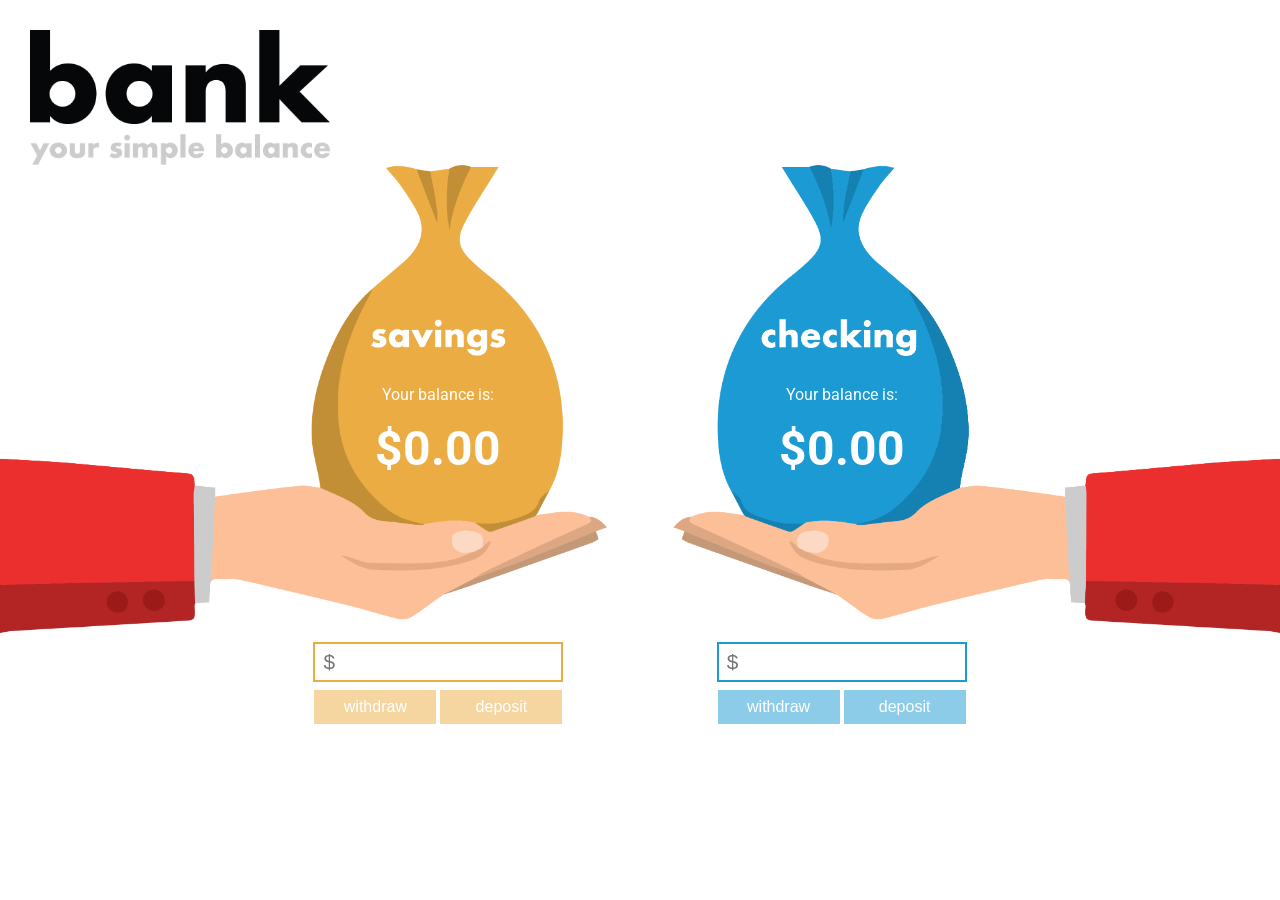
<file: Matilda/wk02/4-thu/index.html>
<!DOCTYPE html>
<html lang="en">
<head>
  <meta charset="UTF-8">
  <meta name="viewport" content="width=device-width, initial-scale=1.0">
  <meta http-equiv="X-UA-Compatible" content="ie=edge">
  <title>Your Simple Bank</title>
  <link rel="stylesheet" href="style.css">
  <link href="https://fonts.googleapis.com/css?family=Roboto:300,400,700,900" rel="stylesheet">
</head>
<body>
  <header>
    <img class="logo" src="images/logo.png" alt="logo">
    <img class="tagline" src="images/tagline.png" alt="">
  </header>
  <div class="main">
    <div class="lefthalf">
      <div class="savings">
        <p>Your balance is:</p>
        <h3 class="sav-bal-more">$<span class="sav-bal">0.00</span></h3>
        <input class="sav-input" type="text" placeholder="$">
        <div class="sav-btns">
          <button class="sav-out">withdraw</button>
          <button class="sav-in">deposit</button>
        </div>
      </div>
    </div>
    <div class="righthalf">
      <div class="checking">
        <p>Your balance is:</p>
        <h3>$<span class="chk-bal">0.00</span></h3>
        <input class="chk-input" type="text" placeholder="$">
        <div class="chk-btns">
          <button class="chk-out">withdraw</button>
          <button class="chk-in">deposit</button>
        </div>
      </div>
    </div>
  </div>
  <script src="app.js"> </script>
</body>
</html>
</file>
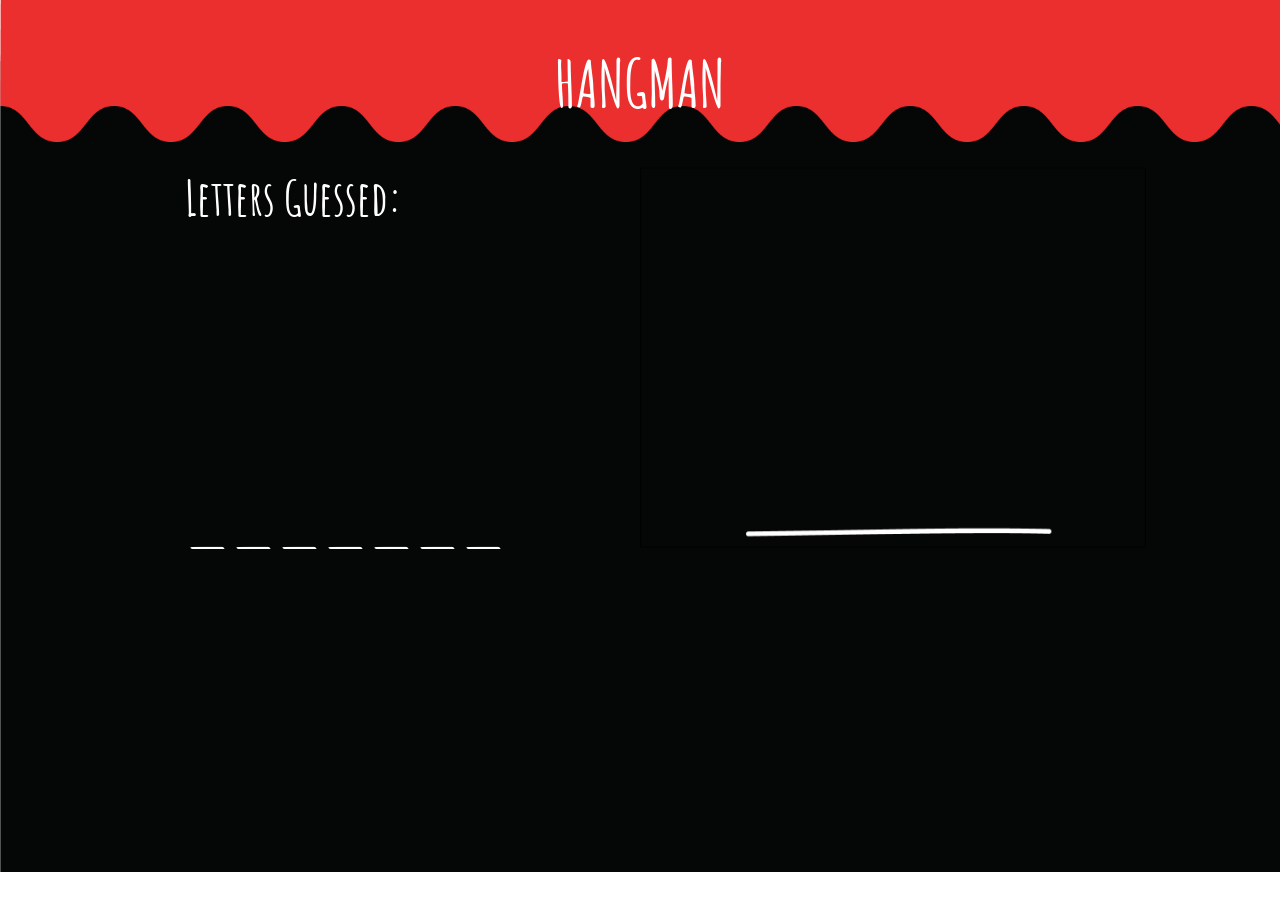
<file: Matilda/wk03/1-mon/index.html>
<!DOCTYPE html>
<html lang="en">
<head>
  <meta charset="UTF-8">
  <meta name="viewport" content="width=device-width, initial-scale=1.0">
  <meta http-equiv="X-UA-Compatible" content="ie=edge">
  <title>Document</title>
  <link rel="stylesheet" href="style.css">
  <link href="https://fonts.googleapis.com/css?family=Amatic+SC:400,700|Bowlby+One+SC" rel="stylesheet">
</head>
<body>
  <header>
    <h1>HANGMAN</h1>
  </header>
  <div class="subhead">
    <div class="left">
      <div class="guessed">
        <h2>Letters Guessed:</h2>
      </div>
      <ul class="game">
        <li>_</li>
        <li>_</li>
        <li>_</li>
        <li>_</li>
        <li>_</li>
        <li>_</li>
        <li>_</li>      
      </ul>
    </div>
    <div class="chances">
      <img src="images/01.png" alt="">
    </div>
  </div>



  <script src="app.js"></script>
</body>
</html>
</file>
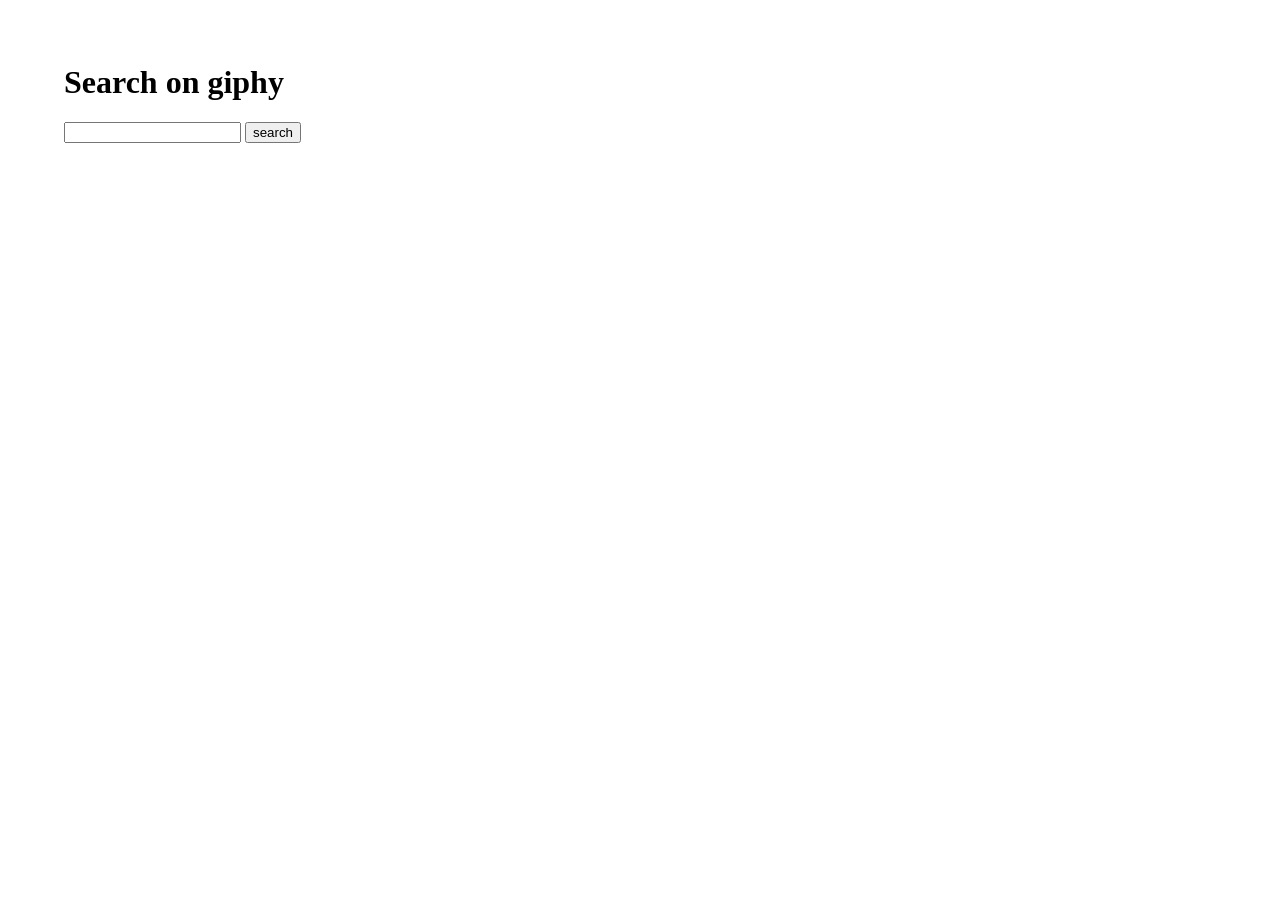
<file: Matilda/wk07/4-thu/index.html>
<!DOCTYPE html>
<html lang="en">
<head>
  <meta charset="UTF-8">
  <meta name="viewport" content="width=device-width, initial-scale=1.0">
  <meta http-equiv="X-UA-Compatible" content="ie=edge">
  <title>Giphy</title>
  <link rel="stylesheet" href="style.css">
</head>
<body>
  <h1>Search on giphy</h1>
  <form action="">
    <input type="text" name="title" value="">
    <button class="search-form">search</button>
  </form>

  <div class="results">

  </div>


  <div class="scroll">

  </div>
  <!-- <a id="trigger"></a> -->

  <script src="https://cdnjs.cloudflare.com/ajax/libs/jquery/3.3.1/jquery.js"></script>
  <script type="text/javascript" src="app.js"></script>

</body>
</html>
</file>
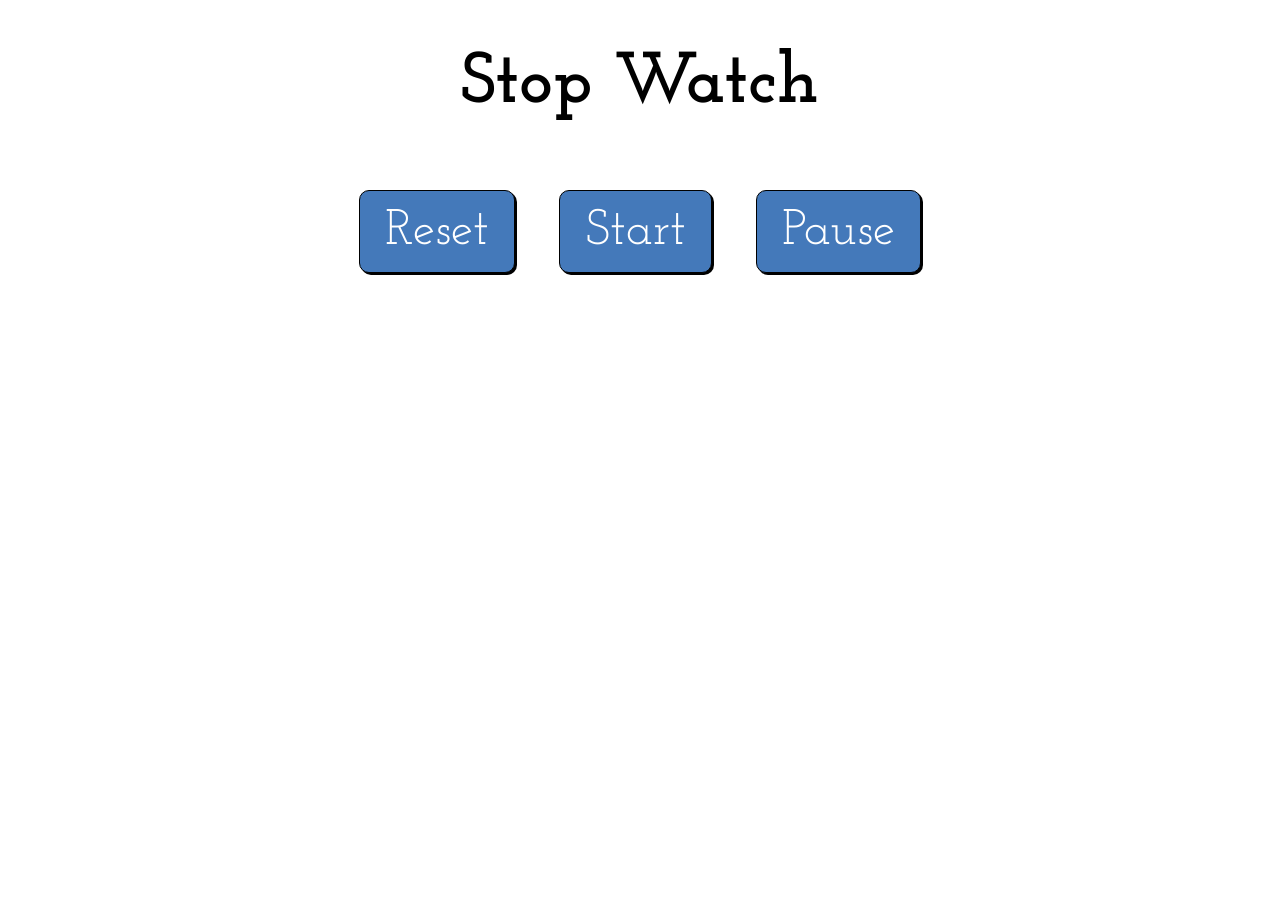
<file: Matilda/wk09/2-tue/index.html>
<!DOCTYPE html>
<html>
<head>
  <meta charset="utf-8">
  <link rel="stylesheet" href="style.css">
  <title>i &hearts; js</title>
</head>
<body>

  <h1 id="timer">Stop Watch</h1>
  <div class="controls">
    <button id="reset">Reset</button>
    <button id="start">Start</button>
    <button id="pause">Pause</button>
  </div>

<script src="app.js"></script>
</body>
</html>
</file>
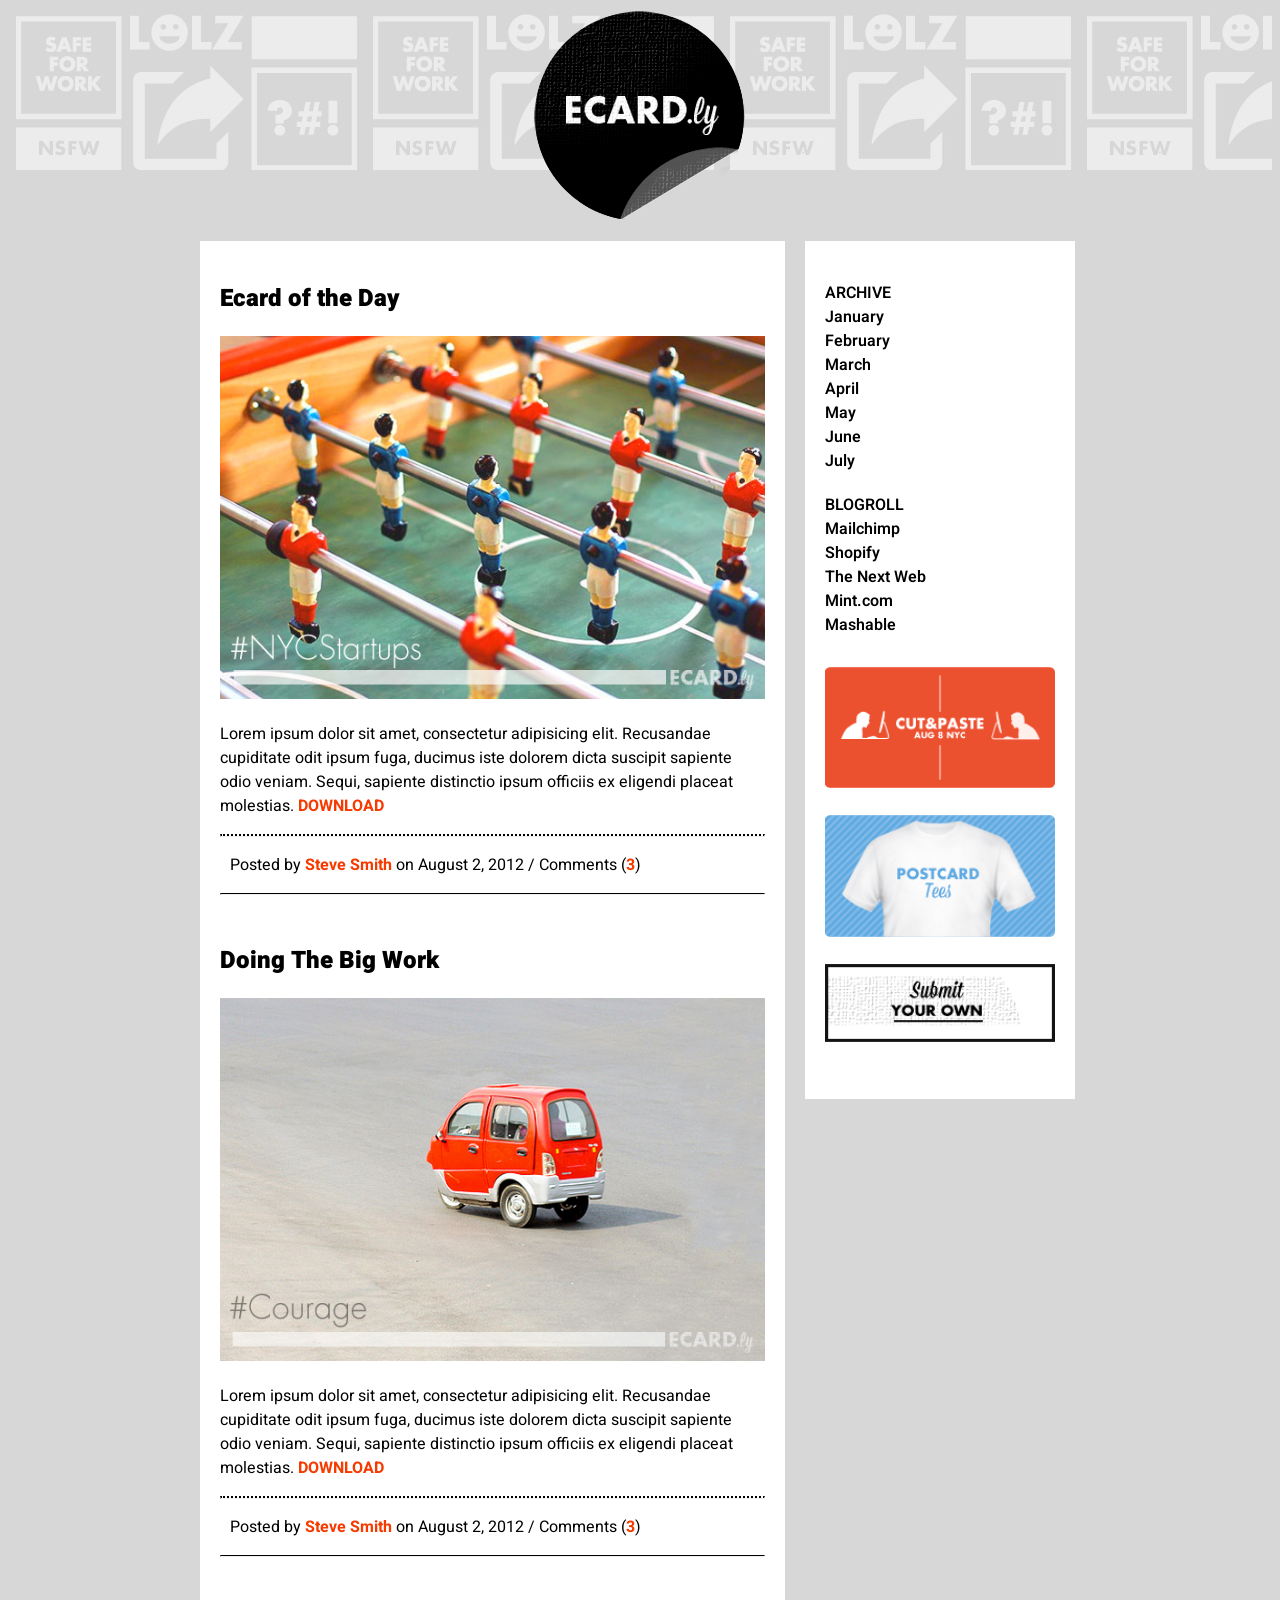
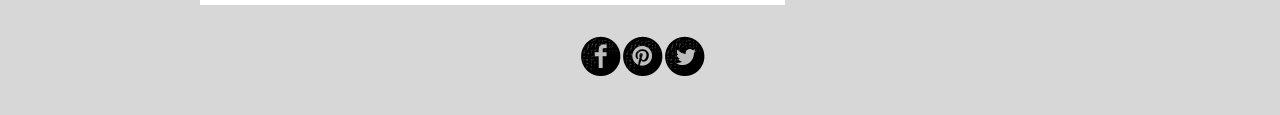
<file: Matilda/wk02/1-mon/ecardly_css/index.html>
<!DOCTYPE html>
<html lang="en">
<head>
  <meta charset="UTF-8">
  <meta name="viewport" content="width=device-width, initial-scale=1.0">
  <meta http-equiv="X-UA-Compatible" content="ie=edge">
  <title>Ecard.ly</title>
  <link rel="stylesheet" href="https://fonts.googleapis.com/css?family=Heebo">
  <link rel="stylesheet" href="css/style.css">
</head>
<body>
  <header>
    <img src="images/logo.png" alt="logo image">
  </header>
  <div class=core>
  <div class="main">
    <article>
      <h1>Ecard of the Day</h1>
      <img src="images/ecard-nycstartups.jpg" alt="ecard-nycstartups">
      <p>Lorem ipsum dolor sit amet, consectetur adipisicing elit. Recusandae cupiditate odit ipsum fuga, ducimus iste dolorem dicta suscipit sapiente odio veniam. Sequi, sapiente distinctio ipsum officiis ex eligendi placeat molestias. <a href="#">DOWNLOAD</a></p><hr class="dotted">
      <div class="articlefooter">
        <p>Posted by <a href="#">Steve Smith</a> on August 2, 2012 / Comments (<a href="#">3</a>)</p>
      </div>
      <hr class="linebottom">
    </article>
    <article>
      <h1>Doing The Big Work</h1>
      <img src="images/ecard-courage.jpg" alt="ecard-courage">
      <p>Lorem ipsum dolor sit amet, consectetur adipisicing elit. Recusandae cupiditate odit ipsum fuga, ducimus iste dolorem dicta suscipit sapiente odio veniam. Sequi, sapiente distinctio ipsum officiis ex eligendi placeat molestias. <a href="#">DOWNLOAD</a></p>
      <hr class="dotted">
      <div class="articlefooter">
        <p>Posted by <a href="#">Steve Smith</a> on August 2, 2012 / Comments (<a href="#">3</a>)</p>
      </div>
      <hr class="linebottom">
    </article>
  </div>
  <div class="nav">
    <div>
      <h2>ARCHIVE</h2>
      <a href="#">January</a>
      <a href="#">February</a>
      <a href="#">March</a>
      <a href="#">April</a>
      <a href="#">May</a>
      <a href="#">June</a>
      <a href="#">July</a>
    </div>
    <div>
      <h2>BLOGROLL</h2>
      <a href="#">Mailchimp</a>
      <a href="#">Shopify</a>
      <a href="#">The Next Web</a>
      <a href="#">Mint.com</a>
      <a href="#">Mashable</a>
    </div>
    <div>
      <img src="images/ad-cut-and-paste.gif" alt="ad-cut-and-paste">
      <img src="images/ad-postcard-tee.png" alt="ad-postcard-tee">
      <img src="images/ad-submit-your-own.png" alt="ad-submit-your-own">
    </div>
  </div>
  </div>
  <footer>
    <img src="images/social-icon-facebook.png" alt="Facbook Icon">
    <img src="images/social-icon-pinterest.png" alt="Pinterest Icon">
    <img src="images/social-icon-twitter.png" alt="Twitter Icon">
  </footer>

</body>
</html>
</file>
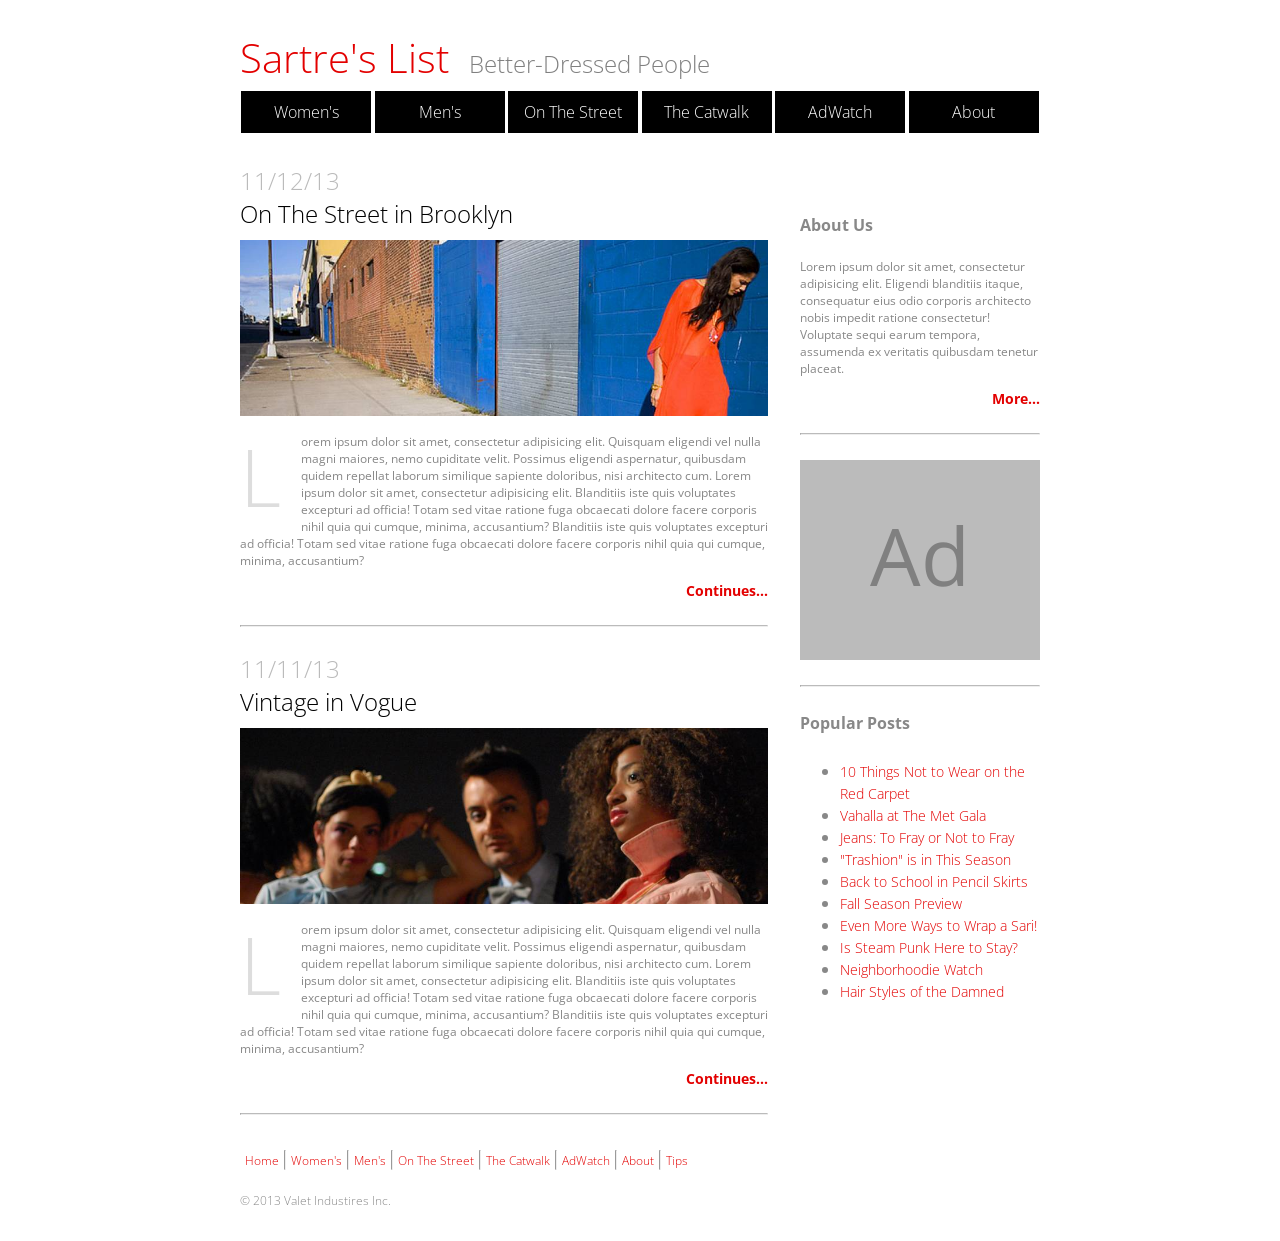
<file: Matilda/wk02/2-tue/fashion_css/index.html>
<!DOCTYPE html>
<html lang="en">
<head>
  <meta charset="UTF-8">
  <meta name="viewport" content="width=device-width, initial-scale=1.0">
  <meta http-equiv="X-UA-Compatible" content="ie=edge">
  <link href="https://fonts.googleapis.com/css?family=Open+Sans:300,400,700,800" rel="stylesheet">
  <link rel="stylesheet" href="css/style.css">
  <title>Document</title>
</head>
<body>
  <header>
    <div class="title">
      <h1>Sartre's List</h1>
      <h2>Better-Dressed People</h2>
    </div>
    <div class="navbar">
      <a href="#">Women's</a>
      <a href="#">Men's</a>
      <a href="#">On The Street</a>
      <a href="#">The Catwalk</a>
      <a href="#">AdWatch</a>
      <a href="#">About</a>
    </div><!--navbar close-->
  </header>
  <div class="main">
    <div class="articles">
      <article>
        <h3>11/12/13</h3>
        <h4>On The Street in Brooklyn</h4>
        <img src="images/fashion_photo.jpeg" alt="On the street in Brooklyn">
        <h5>L</h5>
        <p>orem ipsum dolor sit amet, consectetur adipisicing elit. Quisquam eligendi vel nulla magni maiores, nemo cupiditate velit. Possimus eligendi aspernatur, quibusdam quidem repellat laborum similique sapiente doloribus, nisi architecto cum. Lorem ipsum dolor sit amet, consectetur adipisicing elit. Blanditiis iste quis voluptates excepturi ad officia! Totam sed vitae ratione fuga obcaecati dolore facere corporis nihil quia qui cumque, minima, accusantium? Blanditiis iste quis voluptates excepturi ad officia! Totam sed vitae ratione fuga obcaecati dolore facere corporis nihil quia qui cumque, minima, accusantium?</p>
        <a class="boldlink" href="#">Continues...</a>
        <hr>
      </article>
      <article>
        <h3>11/11/13</h3>
        <h4>Vintage in Vogue</h4>
        <img src="images/fashion_photo2.jpeg" alt="Vintage in Vogue">
        <h5>L</h5>
        <p>orem ipsum dolor sit amet, consectetur adipisicing elit. Quisquam eligendi vel nulla magni maiores, nemo cupiditate velit. Possimus eligendi aspernatur, quibusdam quidem repellat laborum similique sapiente doloribus, nisi architecto cum. Lorem ipsum dolor sit amet, consectetur adipisicing elit. Blanditiis iste quis voluptates excepturi ad officia! Totam sed vitae ratione fuga obcaecati dolore facere corporis nihil quia qui cumque, minima, accusantium? Blanditiis iste quis voluptates excepturi ad officia! Totam sed vitae ratione fuga obcaecati dolore facere corporis nihil quia qui cumque, minima, accusantium?</p>
        <a class="boldlink" href="#">Continues...</a>
        <hr>
      </article>
      <footer>
        <div class="footernav">
          <a href="#">Home</a>
          <hr>
          <a href="#">Women's</a>
          <hr>
          <a href="#">Men's</a>
          <hr>
          <a href="#">On The Street</a>
          <hr>
          <a href="#">The Catwalk</a>
          <hr>
          <a href="#">AdWatch</a>
          <hr>
          <a href="#">About</a>
          <hr>
          <a href="#">Tips</a>
        </div><!--footernav close-->
        <p>&copy; 2013 Valet Industires Inc.</p>
      </footer>
    </div><!--articles close-->
    <aside>
      <h6>About Us</h6>
      <p>Lorem ipsum dolor sit amet, consectetur adipisicing elit. Eligendi blanditiis itaque, consequatur eius odio corporis architecto nobis impedit ratione consectetur! Voluptate sequi earum tempora, assumenda ex veritatis quibusdam tenetur placeat.</p>
      <a class="boldlink" href="#">More...</a>
      <hr>
      <div class="ad">Ad</div>
      <hr>
      <h6>Popular Posts</h6>
      <ul>
        <li><a href="#">10 Things Not to Wear on the Red Carpet</a></li>
        <li><a href="#">Vahalla at The Met Gala</a></li>
        <li><a href="#">Jeans: To Fray or Not to Fray</a></li>
        <li><a href="#">"Trashion" is in This Season</a></li>
        <li><a href="#">Back to School in Pencil Skirts</a></li>
        <li><a href="#">Fall Season Preview</a></li>
        <li><a href="#">Even More Ways to Wrap a Sari!</a></li>
        <li><a href="#">Is Steam Punk Here to Stay?</a></li>
        <li><a href="#">Neighborhoodie Watch</a></li>
        <li><a href="#">Hair Styles of the Damned</a></li>
      </ul>
    </aside>
  </div><!--main close-->
</body>
</html>
</file>
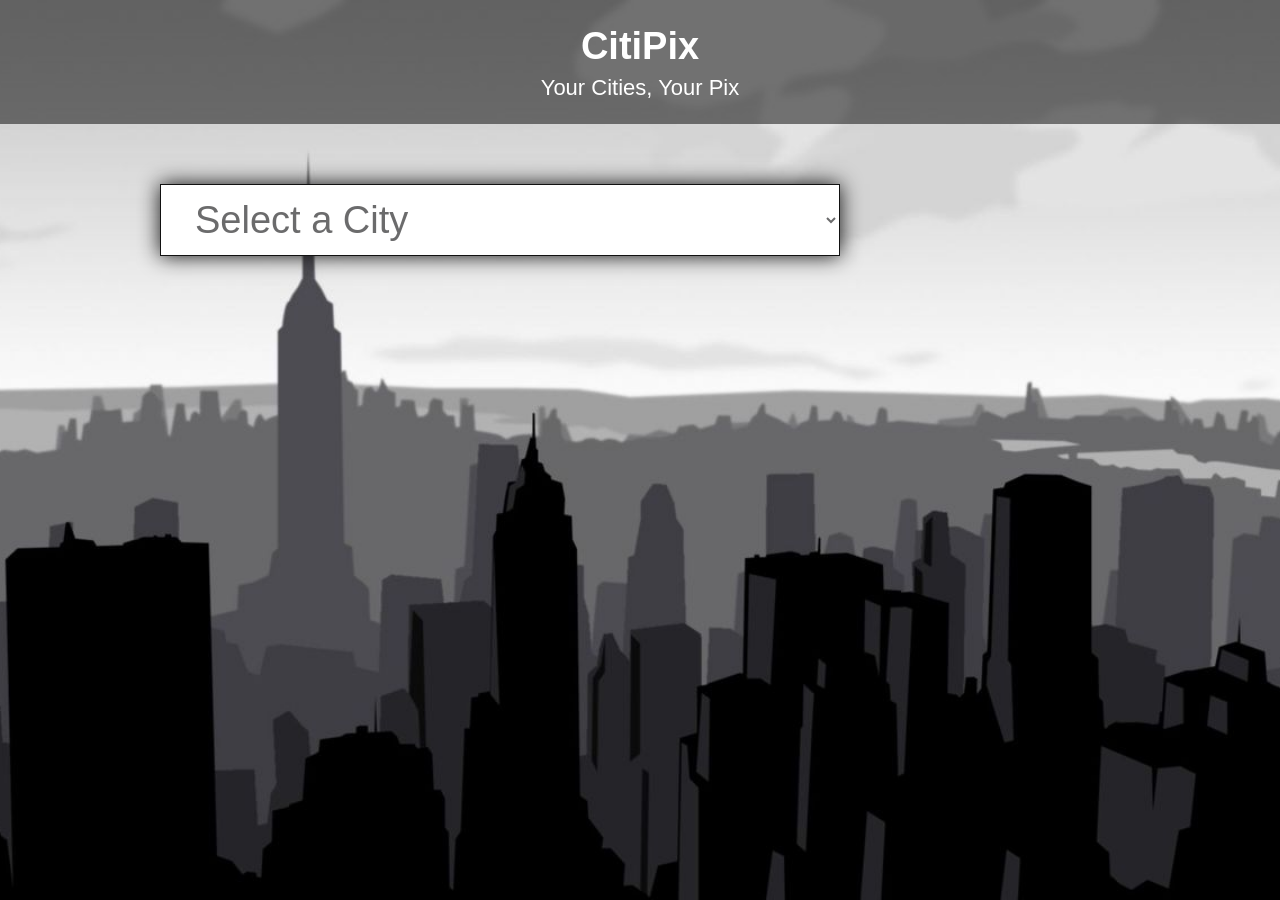
<file: Matilda/wk07/5-fri/wdi_city_pix/index.html>
<!DOCTYPE html>
<html lang="en">
	<head>
    	<meta charset="utf-8">
    	<meta name="description" content="Your description goes here">
    	<meta name="keywords" content="one, two, three">

		<title>City Background</title>

		<!-- external CSS link -->
		<link rel="stylesheet" href="css/reset.css">
		<link rel="stylesheet" href="css/style.css">

	</head>
	<body>
		<header>
			<div class="title">
				<h1>CitiPix</h1>
				<p>Your Cities, Your Pix</p>
			</div>
		</header>
		<div class="container">
			<form>
				<select id="city-type">
					<option>Select a City</option>
				</select>
			</form>
		</div>
		<script src="main.js" charset="utf-8"></script>
	</body>
</html>
</file>
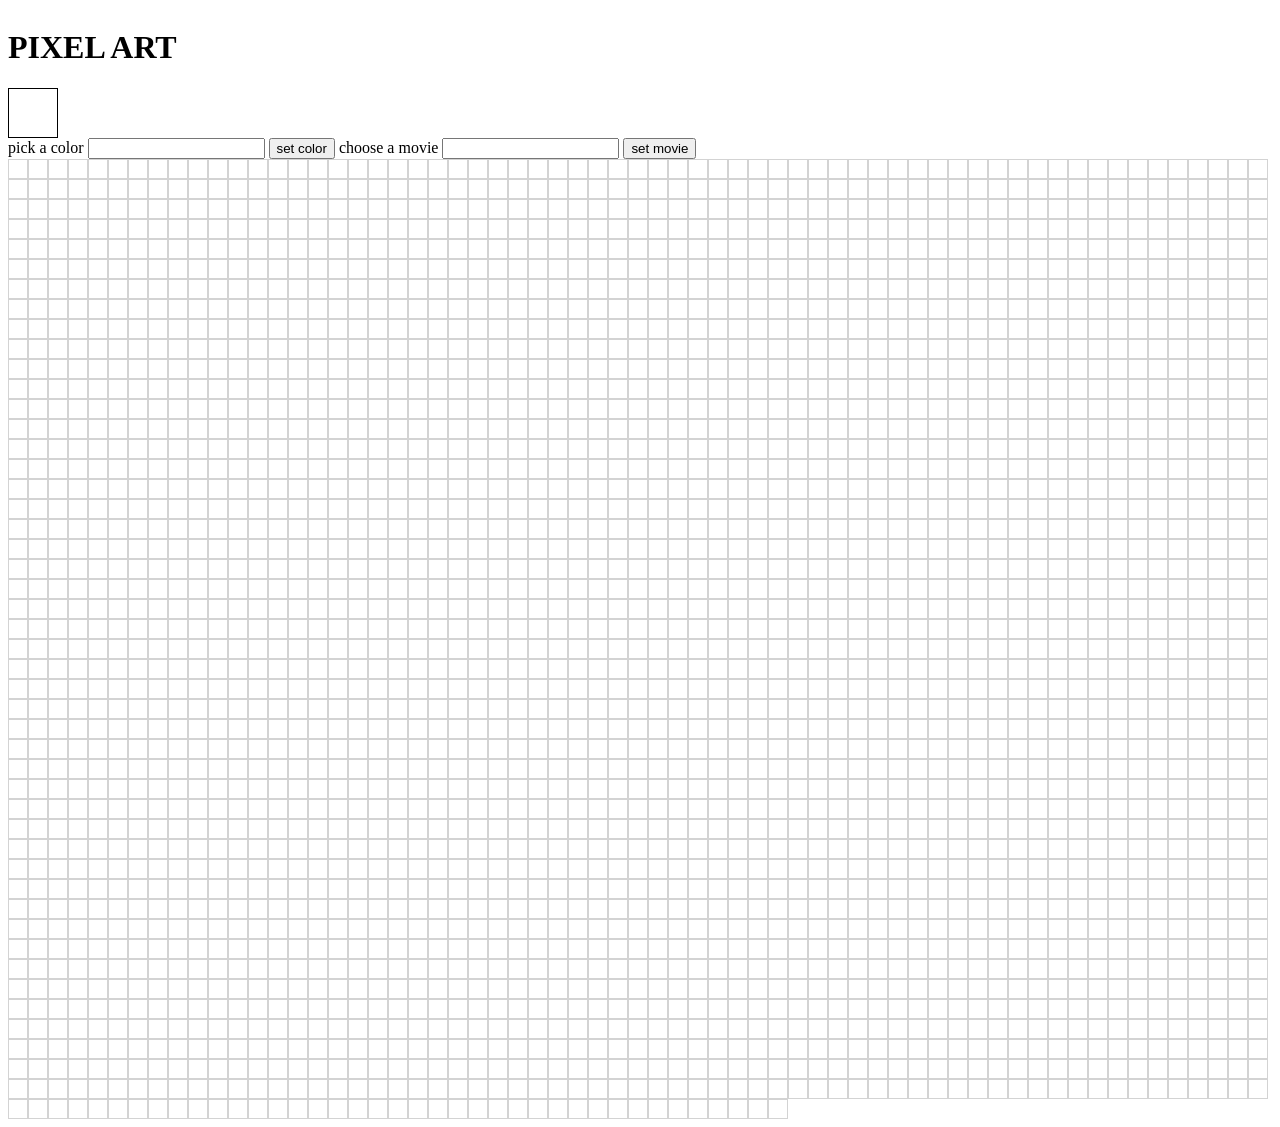
<file: Matilda/wk08/1-mon/pixel-art/index.html>
<!DOCTYPE html>
<html lang="en">
<head>
  <meta charset="UTF-8">
  <meta name="viewport" content="width=device-width, initial-scale=1.0">
  <meta http-equiv="X-UA-Compatible" content="ie=edge">
  <link rel="stylesheet" href="style.css">
  <title>Pixel Art</title>
</head>
<body>
  <h1>PIXEL ART</h1>
  <div class="color-sample"></div>
  <label for="color-picker">pick a color</label>
  <input type="text" name="color-picker" class="color-input">
  <button class="color-btn">set color</button>

  <label for="movie-picker">choose a movie</label>
  <input type="text" name="movie-picker" class="movie-input">
  <button class="movie-btn">set movie</button>


<script src="https://code.jquery.com/jquery-3.3.1.js"></script>
<script src="app.js"></script>

</body>




</html>
</file>
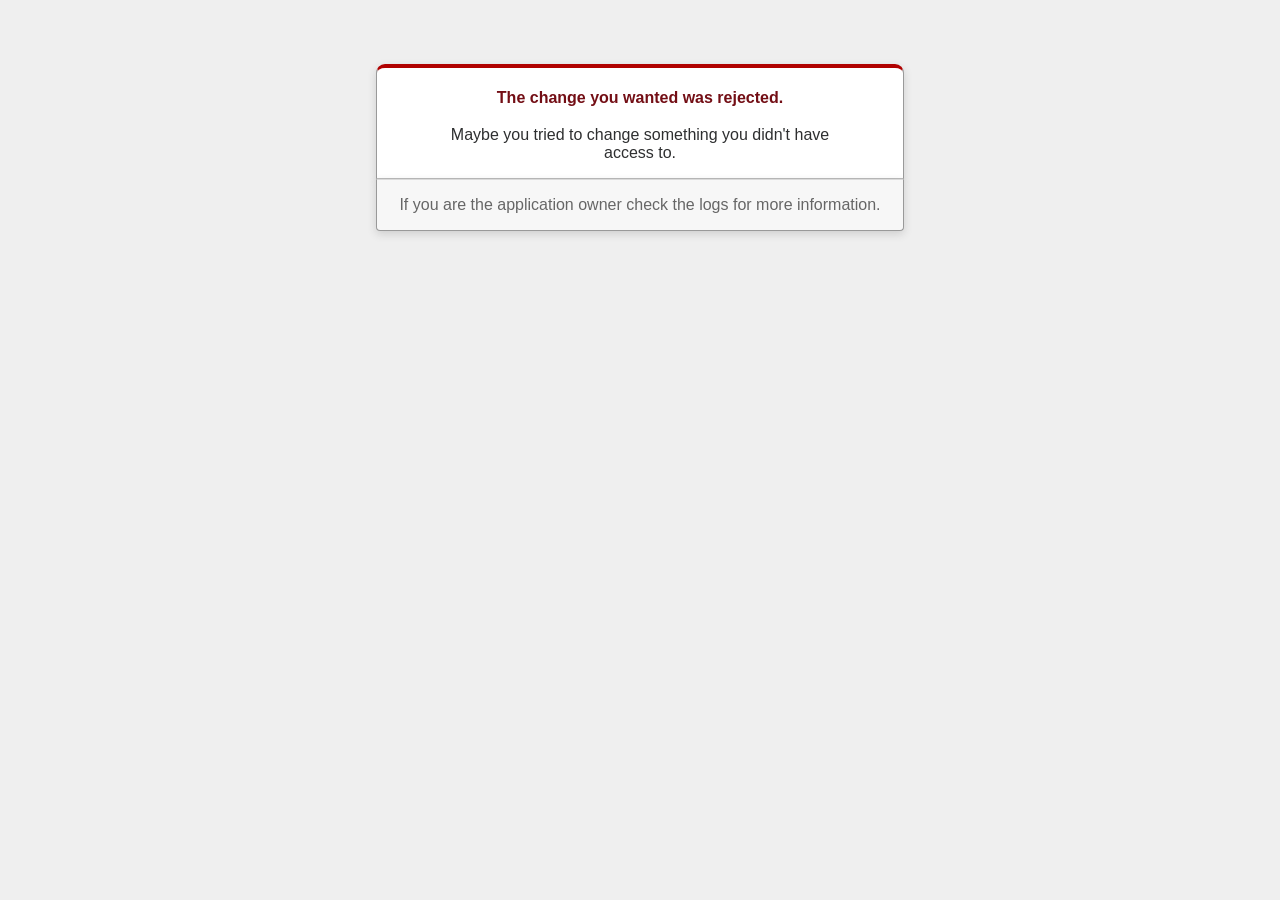
<file: Matilda/wk08/3-wed/gameofrails/public/422.html>
<!DOCTYPE html>
<html>
<head>
  <title>The change you wanted was rejected (422)</title>
  <meta name="viewport" content="width=device-width,initial-scale=1">
  <style>
  .rails-default-error-page {
    background-color: #EFEFEF;
    color: #2E2F30;
    text-align: center;
    font-family: arial, sans-serif;
    margin: 0;
  }

  .rails-default-error-page div.dialog {
    width: 95%;
    max-width: 33em;
    margin: 4em auto 0;
  }

  .rails-default-error-page div.dialog > div {
    border: 1px solid #CCC;
    border-right-color: #999;
    border-left-color: #999;
    border-bottom-color: #BBB;
    border-top: #B00100 solid 4px;
    border-top-left-radius: 9px;
    border-top-right-radius: 9px;
    background-color: white;
    padding: 7px 12% 0;
    box-shadow: 0 3px 8px rgba(50, 50, 50, 0.17);
  }

  .rails-default-error-page h1 {
    font-size: 100%;
    color: #730E15;
    line-height: 1.5em;
  }

  .rails-default-error-page div.dialog > p {
    margin: 0 0 1em;
    padding: 1em;
    background-color: #F7F7F7;
    border: 1px solid #CCC;
    border-right-color: #999;
    border-left-color: #999;
    border-bottom-color: #999;
    border-bottom-left-radius: 4px;
    border-bottom-right-radius: 4px;
    border-top-color: #DADADA;
    color: #666;
    box-shadow: 0 3px 8px rgba(50, 50, 50, 0.17);
  }
  </style>
</head>

<body class="rails-default-error-page">
  <!-- This file lives in public/422.html -->
  <div class="dialog">
    <div>
      <h1>The change you wanted was rejected.</h1>
      <p>Maybe you tried to change something you didn't have access to.</p>
    </div>
    <p>If you are the application owner check the logs for more information.</p>
  </div>
</body>
</html>
</file>
<file: Matilda/wk02/4-thu/style.css>
* {
  box-sizing: border-box;
}
body {
  padding: 0;
  margin: 0;
  font-family: 'Roboto', sans-serif;
  text-align: center;
}

.logo {
  width: 300px;
  margin: 30px 0 10px 30px;
  display:block;
}
.tagline {
  width: 300px;
  display:block;
  margin-left: 30px;
}
.main {
  display:flex;
  justify-content: space-between;
  align-items: stretch;
  height: 550px;
}
.lefthalf {
  background: url("images/savings.png");
  background-repeat: no-repeat;
  background-size: contain;
  background-position: top;
  width: 50%;
}

.righthalf {
  background: url("images/checking.png");
  background-repeat: no-repeat;
  background-size: contain;
  background-position: top;
  width: 50%;
}

.savings {
  padding: 32% 0 0 37%;

}
.checking {
  padding: 32% 37% 0 0;
}

p {
  font-size: 1em;
  color: white;
}
h3 {
  font-size: 3em;
  margin: 15px 0;
  color: white;

}
button {
  /* background-color: black; */
  border: none;
  color: white;
  width: 122px;
  padding: 2%;
  margin: 2% 0;
  font-size: 1em;
}
input {
  width: 250px;
  height: 40px;
  font-size: 1.3em;
  margin-top: 37%;
  padding: 0 2%;

}
.checking button {
    background-color: rgba(27,154,211,0.5);
}
.chk-input {
  /* background-color: rgba(27,154,211,0.3); */
  border: 2px solid rgb(27,154,211);
}
.sav-input {
  /* background-color: rgba(235,172,67,0.3); */
  border: 2px solid rgb(235,172,67);
}
.savings button {
  background-color: rgba(235,172,67,0.5);
}
</file>
<file: Matilda/wk03/1-mon/style.css>
* {
  box-sizing: border-box;
}
h1 {
  /* font-family: 'Bowlby One SC', cursive; */
  text-align: center;
}
body {
  font-family: 'Amatic SC', cursive;
  font-size: 2em;
  color: white;
  background-image: url('images/bg02.png');
  background-size: 120%;
  background-repeat: no-repeat;
}
p {
  font-size: 2em;
  margin: 0;
  padding: 0;
}
h2 {
  padding:0;
  margin:0;
}
.left {
  flex-direction: column;
  width: 50%;
}
li {
  list-style: none;
  padding: 0;
  margin: 0;
  display: inline-block;
  font-size: 3.5em;
  text-indent: 0;
  /* text-decoration: underline; */
}
.subhead {
  display: flex;
  justify-content: space-between;
  padding: 0 10%;
}
.game {
  height: 50%;
  padding: 14% 0 0 10%;
  margin: 0;
    /* border: 1px solid yellow; */
}
.guessed {
  height: 50%;
  padding-left: 10%;
    /* border: 1px solid yellow; */
}
.chances {
  width: 50%;
    /* border: 1px solid yellow; */
}
img {
  width: 100%;
}
</file>
<file: Matilda/wk07/4-thu/style.css>
.results {
  margin-top: 5%;
}
img {
  object-fit: cover;
  width: 225px;
  height:225px;
  margin: 15px;
}
body {
  margin: 5%;
}
img:hover {
  width: 245px;
  height: 245px;
  margin:5px;
  box-sizing: border-box;
}
</file>
<file: Matilda/wk09/2-tue/style.css>
@import url(http://fonts.googleapis.com/css?family=Josefin+Slab);

.controls {
  margin: 50px;
  text-align: center;
}

h1 {
  font-family: Josefin Slab;
  font-size: 72px;
  text-align: center;
}

button {
  background: #4479BA;
  color: #FFF;
  font-family: Josefin Slab;
  font-size: 50px;
  text-align: center;
  border: 1px solid black;
  margin: 20px;
  padding: 15px 25px;
  border-radius: 10px;
  box-shadow: 2px 2px black;
}

button:hover{
    background: #356094;
}
</file>
<file: Matilda/wk02/1-mon/ecardly_css/css/style.css>
* {
  box-sizing: border-box;
}
body {
  background-color: #d7d7d7;
    font-family: 'Heebo', sans-serif;
}
header {
  background: url("../images/background.jpg");
  background-repeat: repeat-x;
  width: 100%;
}

header img {
  margin-left: auto;
  margin-right: auto;
  display: block;
}

.core {
  width: 900px;
  margin: auto;
}

.main {
  background-color: white;
  float: left;
  padding: 20px;
  width: 65%;
  margin: 20px 10px 0 10px;
}
article {
  padding-bottom: 20px;
}
h1 {
  font-size: 24px;
  font-weight: 900;
}
article img {
  width: 100%;
}
.articlefooter {
  padding-left: 10px;
}
.dotted {
	border-top: 2px dotted black;
}
.linebottom {
  border-top: 1px solid black;
}
a {
  color: #f63a00;
  font-weight: bold;
  text-decoration: none;
}
.nav {
  background-color: white;
  width: 30%;
  float: left;
  margin: 20px 10px;
  padding: 20px;
  line-height: 150%;
}
h2 {
  font-size: 16px;
  font-weight: 600;
  padding: 0;
  margin: 0;
}
.nav div {
  margin: 20px 0;
}
.nav a {
  font-size: 16px;
  font-weight: 600;
  display: block;
  color: black;
}
.nav img {
  width: 100%;
  margin: 10px 0;
}

footer {
  display: flex;
  justify-content: space-between;
  clear: both;
  margin: 0 auto;
  width: 120px;
  padding: 30px 0px;
}
</file>
<file: Matilda/wk02/2-tue/fashion_css/css/style.css>
* {
  box-sizing: border-box;
}

body {
  width: 800px;
  font-family: 'Open Sans', sans-serif;
  margin: 0 auto;
}
h1 {
  font-weight: 300;
  color: #e30000;
  font-size: 40px;
  padding: 0;
  margin: 0;
}
h2 {
  font-weight: 300;
  color: grey;
  padding: 10px 20px;
  margin: 0;
}
.title {
  display: flex;
  align-items: baseline;
  padding-top: 30px;
}
.navbar a {
  font-weight: 300;
  font-size: 16px;
  text-decoration: none;
  background-color: black;
  color: white;
  padding: 10px;
  width: 16.5%;
  border: 0.25px solid white;
  text-align: center;
}
.navbar {
  display: flex;
  justify-content: space-between;
  margin-bottom: 30px;
}
.main {
  width: 100%;
  display: flex;
  justify-content: space-between;
}
.articles {
  width: 66%;
}
.articles img {
  width: 100%;
}

hr {
  border-top: 0.5px solid #bbbbbb;
  margin: 25px 0;
}

h3 {
  color: #bbbbbb;
  font-weight: 300;
  font-size: 24px;
  padding: 0;
  margin: 0;
}
h4 {
  font-weight: 300;
  font-size: 24px;
  padding-bottom: 10px;
  margin: 0;
}
h5 {
  font-size: 80px;
  color: #dddddd;
  font-weight: 300;
  margin: 0;
  padding: 0 20px 0 0;
  float: left;
}
h6 {
  font-size: 16px;
  font-weight: 700;
  color: #888888;
  margin: 0;
  padding: 0 0 10px 0;
}
p {
  color: #888888;
  font-size: 12px;
}
.boldlink {
  color: #e30000;
  font-weight: 700;
  font-size: 14px;
  text-decoration: none;
  display: flex;
  justify-content: flex-end;
}
aside {
  width: 30%;
  padding: 50px 0;
}
.ad {
  width: 100%;
  height: 200px;
  background-color: #bbbbbb;
  text-align:center;
  padding: 40px;
  font-size: 80px;
  color: grey;
}
.footernav {
  display: flex;
  height: 30px;
  align-items: center;
  justify-content: flex-start;
  padding: 20px 0;
  margin: 0;
}
.footernav a {
  font-size: 12px;
  font-weight: 300;
  text-decoration: none;
  color: #e30000;
  padding: 0 5px;
  margin: 0;
}
.footernav hr {
  height: 20px;
  padding: 0;
  margin: 0;
}
footer p {
  font-weight: 300;
  padding-bottom: 20px;
}
ul {
  color: #888888;
  padding-left: 40px;
}
ul a {
  text-decoration: none;
  font-size: 14px;
  font-weight: 300;
  color: #e30000;
}
</file>
<file: Matilda/wk07/5-fri/wdi_city_pix/css/style.css>
/*
Project Name: Blank Template
Client: Your Client
Author: Your Name
Developer @GA in NYC
*/


/******************************************
/* SETUP
/*******************************************/

/* Box Model Hack */
* {
     -moz-box-sizing: border-box; /* Firexfox */
     -webkit-box-sizing: border-box; /* Safari/Chrome/iOS/Android */
     box-sizing: border-box; /* IE */
}

/* Clear fix hack */
.clearfix:after {
     content: ".";
     display: block;
     clear: both;
     visibility: hidden;
     line-height: 0;
     height: 0;
}

.clear {
  clear: both;
}

.alignright {
  float: right;
  padding: 0 0 10px 10px; /* note the padding around a right floated image */
}

.alignleft {
  float: left;
  padding: 0 10px 10px 0; /* note the padding around a left floated image */
}

/******************************************
/* BASE STYLES
/*******************************************/

body {
  color: #000;
  font-size: 12px;
  line-height: 1.4;
  font-family: Helvetica, Arial, sans-serif;
  background: url(../images/citipix_skyline.jpg) no-repeat center center fixed;
  -webkit-background-size: cover;
  -moz-background-size: cover;
  -o-background-size: cover;
  background-size: cover;
}


/******************************************
/* LAYOUT
/*******************************************/

/* Center the container */
.container {
  width: 960px;
  margin: auto;
  padding-top: 5em;
}

header {
  background: rgba(0,0,0, .5);
  padding: 20px 0;
}

.title {
  text-align: center;
  color: #fff;
  font-size: 38px;
  font-weight: bold;
  font-family: helvetica, arial, sans-serif;
}

.title p {
  font-size: 22px;
  font-weight: normal
}

#city-type {
  color: #6b6b6c;
  font-size: 38px;
  background: #fff;
  border: 1px solid #111;
  padding: 0px 30px;
  display: inline-block;
  width: 680px;
  margin-right: 24px;
  font-family: helvetica, arial, sans-serif;
  height: 72px;
  line-height: 74px;
  vertical-align: middle;
  box-shadow: #111 0 0 20px;
}
#submit-btn {
  background: #ffe500;
  color: #000;
  font-size: 38px;
  font-weight: bold;
  text-transform: uppercase;
  border: 1px solid #111;
  text-align: center;
  display: inline-block;
  width: 250px;
  height: 72px;
  line-height: 74px;
  vertical-align: middle;
  box-shadow: #111 0 0 50px;
  font-family: helvetica, arial, sans-serif;
  cursor: pointer;
}
#submit-btn:hover {
  background: #fff600;
}

.nyc {
  background-image: url(../images/nyc.jpg)
}
.sf {
  background-image: url(../images/sf.jpg)
}
.la {
  background-image: url(../images/la.jpg)
}
.austin {
  background-image: url(../images/austin.jpg)
}
.sydney {
  background-image: url(../images/sydney.jpg)
}

/******************************************
/* ADDITIONAL STYLES
/*******************************************/
</file>
<file: Matilda/wk08/1-mon/pixel-art/style.css>
* {
  box-sizing: border-box;
  overflow: hidden;
}
.color-sample {
  width: 50px;
  height: 50px;
  border: 1px solid black;
}
.canvas {
  width: 100%;
  /* height: 600px; */
  display: flex;
  flex-wrap: wrap;
  align-content: flex-start;
  object-fit: contain;
}

.square {
  width: 20px;
  height: 20px;
  border: 0.5px solid lightgrey;
}
.background {
  object-fit: cover;
  width: 100%;
  height: 100%;

}
</file>
